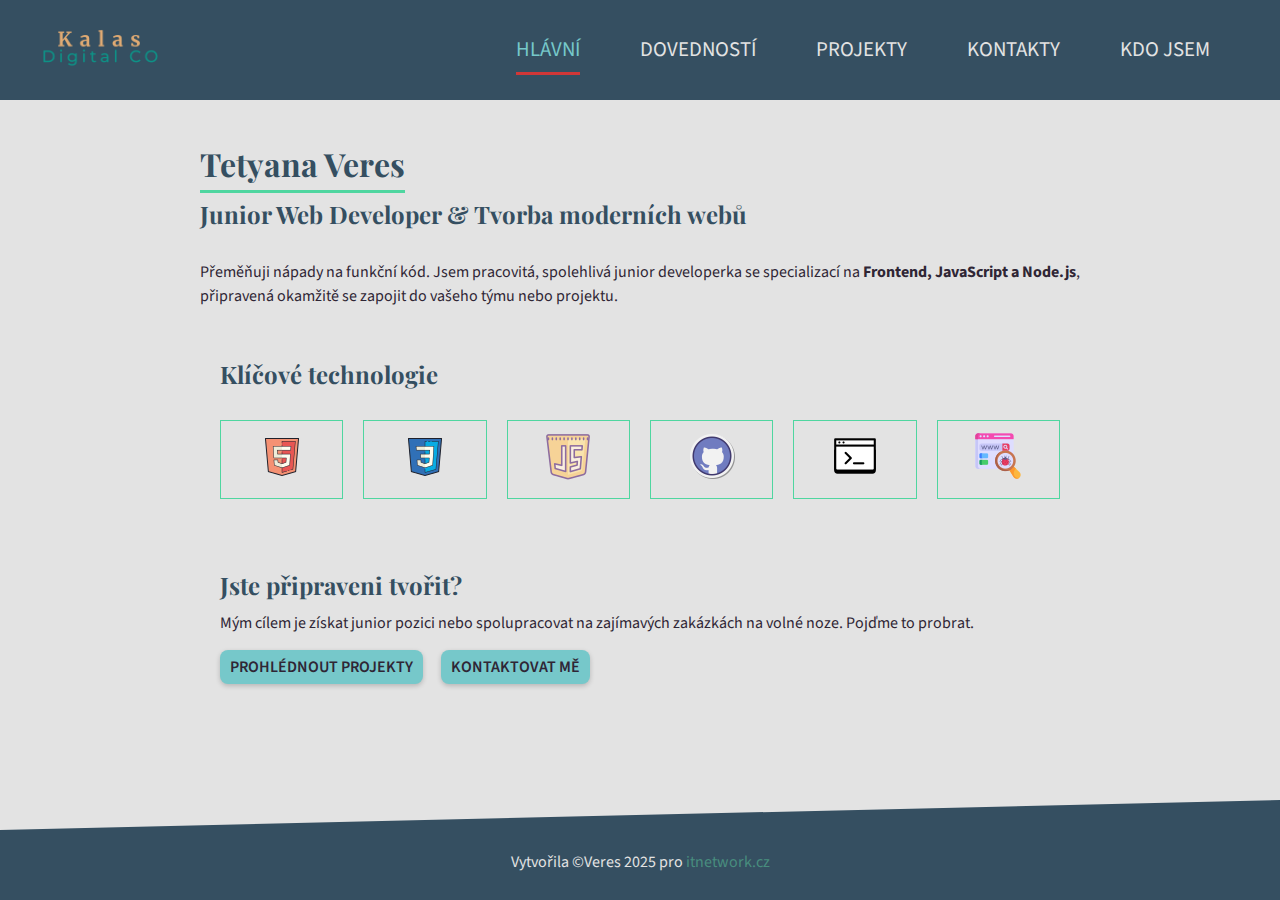
<file: index.html>
<!DOCTYPE html>
<html lang="cs">
<head>
	<meta charset="UTF-8">
	<meta name="viewport" content="width=device-width, initial-scale=1.0">
	<!--META-PRO-SEO-->
	<meta name="description" content="osobní portfolio Tetyany Veres - junior developerky webdesignerky.">
	<meta name="author" content="Tetyana Veres">
	<link rel="shortcut icon" href="/media/star-one.png">
	<!--GOOGLE-FONTS-LINKS-->
	<link rel="preconnect" href="https://fonts.googleapis.com">
	<link rel="preconnect" href="https://fonts.gstatic.com" crossorigin>
	<link href="https://fonts.googleapis.com/css2?family=Playfair+Display:ital,wght@0,400..900;1,400..900&display=swap" rel="stylesheet">
	<link href="https://fonts.googleapis.com/css2?family=Source+Sans+3:ital,wght@0,200..900;1,200..900&display=swap" rel="stylesheet">
	<!--STYLE-CSS-LINK-->
	<link rel="stylesheet" href="/style.css">
	<!--PAGE-TITLE-->
	<title>Home</title>
</head>
<body>
  <header class="menu-header">
    <div class="logos">
      <a href="/index.html"><img id="logo" src="/media/logo-colors-transp.png" alt="logo"></a>
    </div>
    <!--MENU-BAR-SECTION-->
    <nav class="menu">
      <ul>
        <li class="active"><a href="/index.html">Hlávní</a></li>
        <li><a href="/skills.html">Dovedností</a></li>
        <li><a href="/projects.html">Projekty</a></li>
        <li><a href="/contact.html">Kontakty</a></li>
        <li><a href="/about.html">Kdo jsem</a></li>
      </ul>
    </nav> 
  </header>

  <!--MAIN-SECTION-->
  <main>
  <article>
    <header class="left">
      <h1>Tetyana Veres</h1>
      <h2>Junior Web Developer & Tvorba moderních webů</h2>
    </header>
  <section class="about-content">
    <p>Přeměňuji nápady na funkční kód. Jsem pracovitá, spolehlivá junior developerka se specializací na <strong>Frontend, JavaScript a Node.js</strong>, připravená okamžitě se zapojit do vašeho týmu nebo projektu.</p>
  </section>

  <section>
    <article>
      <h2>Klíčové technologie</h2>
      <div class="skills-flex">
        <div class="skill-item">
        <img src="/media/icons8-html-50.png" alt="avatar HTML">
        </div>
        <div class="skill-item">
        <img src="/media/icons8-css-50-2.png" alt="avatar CSS">
        </div>
        <div class="skill-item">
        <img src="/media/icons8-javascript-50.png" alt="">
        </div>
        <div class="skill-item">
        <img src="/media/icons8-git-50-2.png" alt="avatar HTML">
        </div>
        <div class="skill-item">
        <img src="/media/icons8-terminal-50-2.png" alt="avatar CSS">
        </div>
        <div class="skill-item">
        <img src="/media/icons8-debugging-50-2.png" alt="">
        </div>
      </div>
  </section>

  <section>
    <article>
      <h2>Jste připraveni tvořit?</h2>
      <p>Mým cílem je získat junior pozici nebo spolupracovat na zajímavých zakázkách na volné noze. Pojďme to probrat.</p>
      <a href="/projects.html" id="btng" class="btn_tab">PROHLÉDNOUT PROJEKTY</a>

      <a href="/contact.html" class="btn_tab">KONTAKTOVAT MĚ</a>
    </article>

    
    
  </section>

  </article>
  </main>
  
  <footer>
    <p>Vytvořila &copy;Veres 2025 pro <a href="https://itnetwork.cz">itnetwork.cz</a></p>
  </footer>
</body>
</html>
</file>
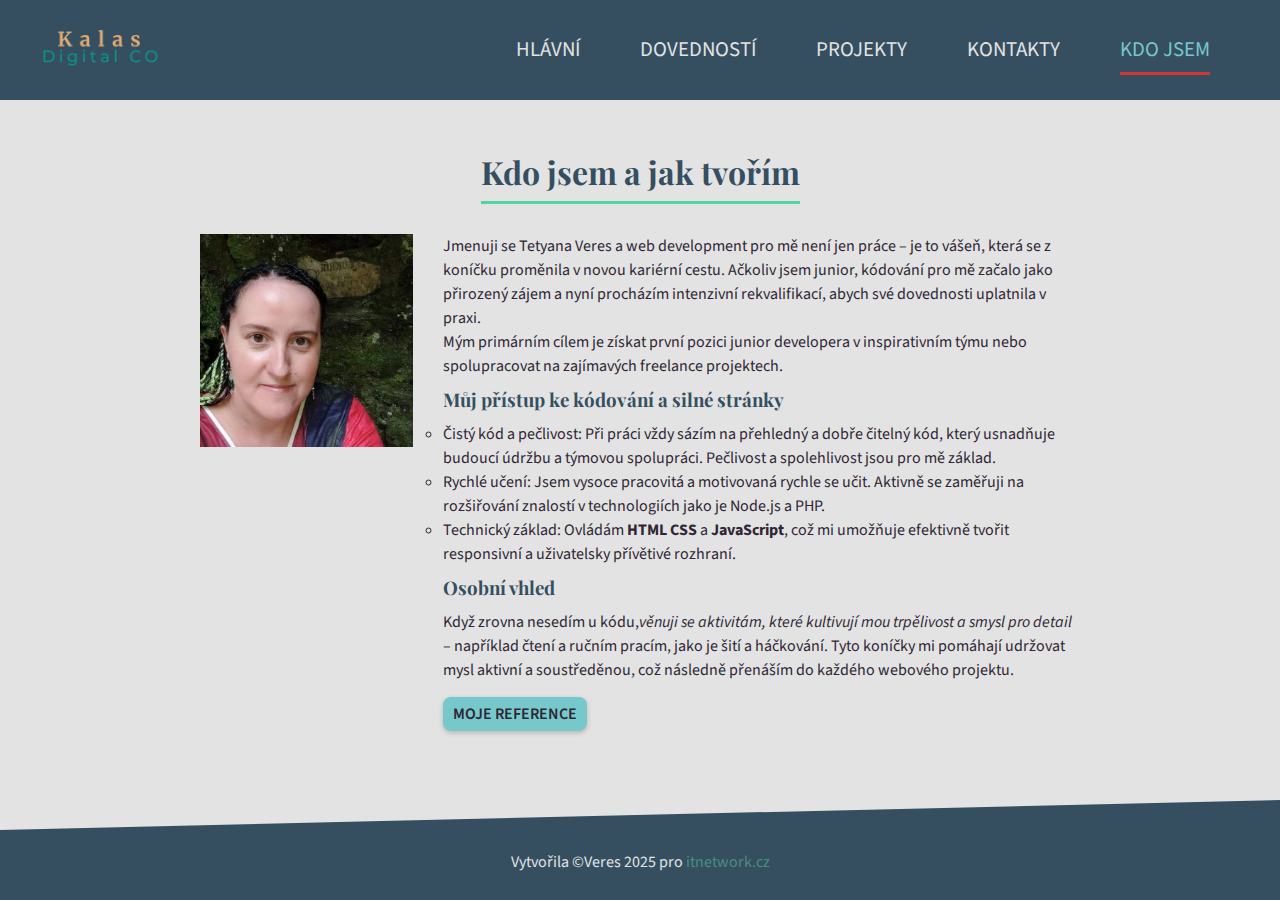
<file: about.html>
<!DOCTYPE html>
<html lang="cs">
<head>
	<meta charset="UTF-8">
	<meta name="viewport" content="width=device-width, initial-scale=1.0">
	<!--META-PRO-SEO-->
	<meta name="description" content="osobní portfolio Tetyany Veres - junior developerky webdesignerky.">
	<meta name="author" content="Tetyana Veres">
	<link rel="shortcut icon" href="/media/star-one.png">
	<!--GOOGLE-FONTS-LINKS-->
	<link rel="preconnect" href="https://fonts.googleapis.com">
	<link rel="preconnect" href="https://fonts.gstatic.com" crossorigin>
	<link href="https://fonts.googleapis.com/css2?family=Playfair+Display:ital,wght@0,400..900;1,400..900&display=swap" rel="stylesheet">
	<link rel="preconnect" href="https://fonts.googleapis.com">
	<link rel="preconnect" href="https://fonts.gstatic.com" crossorigin>
	<link href="https://fonts.googleapis.com/css2?family=Source+Sans+3:ital,wght@0,200..900;1,200..900&display=swap" rel="stylesheet">
	<!--STYLE-CSS-LINK-->
	<link rel="stylesheet" href="/style.css">
	<!--PAGE-TITLE-->
	<title>O Mně</title>
</head>
<body>
  <header class="menu-header">
    <div class="logos">
      <a href="/index.html"><img id="logo" src="/media/logo-colors-transp.png" alt="logo"></a>
    </div>
    <!--MENU-BAR-SECTION-->
    <nav class="menu">
      <ul>
        <li><a href="/index.html">Hlávní</a></li>
        <li><a href="/skills.html">Dovedností</a></li>
        <li><a href="/projects.html">Projekty</a></li>
        <li><a href="/contact.html">Kontakty</a></li>
        <li class="active"><a href="/about.html">Kdo jsem</a></li>
      </ul>
    </nav> 
  </header>
  <!--MAIN-SECTION-->
  <main>
    <article>
      <header class="article-header">
        <h1>Kdo jsem a jak tvořím</h1>
      </header>
    
    <section class="about-content">
      <div class="about-image">
        <img class="avatar" src="/media/ja.jpg" alt="avatar developera">
      </div>
      <div class="about-text">
      <p>Jmenuji se Tetyana Veres a web development pro mě není jen práce – je to vášeň, která se z koníčku proměnila v novou kariérní cestu. Ačkoliv jsem junior, kódování pro mě začalo jako přirozený zájem a nyní procházím intenzivní rekvalifikací, abych své dovednosti uplatnila v praxi.</p>
      <p>Mým primárním cílem je získat první pozici junior developera v inspirativním týmu nebo spolupracovat na zajímavých freelance projektech.</p>
      <h3>Můj přístup ke kódování a silné stránky</h3>
        <ul class="skill-set-list">
          <li>Čistý kód a pečlivost: Při práci vždy sázím na přehledný a dobře čitelný kód, který usnadňuje budoucí údržbu a týmovou spolupráci. Pečlivost a spolehlivost jsou pro mě základ.</li>
          <li>Rychlé učení: Jsem vysoce pracovitá a motivovaná rychle se učit. Aktivně se zaměřuji na rozšiřování znalostí v technologiích jako je Node.js a PHP.</li>
          <li>Technický základ: Ovládám <strong>HTML</strong> <strong>CSS</strong> a <strong>JavaScript</strong>, což mi umožňuje efektivně tvořit responsivní a uživatelsky přívětivé rozhraní.</li>
        </ul>

      <h3>Osobní vhled</h3>
      <p>Když zrovna nesedím u kódu,<em>věnuji se aktivitám, které kultivují mou trpělivost a smysl pro detail</em> – například čtení a ručním pracím, jako je šití a háčkování. Tyto koníčky mi pomáhají udržovat mysl aktivní a soustředěnou, což následně přenáším do každého webového projektu.</p>

      

       <!--button–link both beautiful and accessible-->
      <a href="/projects.html" class="btn_tab">Moje reference</a>

      </div> 
      
    </section>
    </article>
  </main>
 
  
  <footer>
    <p>Vytvořila &copy;Veres 2025 pro <a href="https://itnetwork.cz">itnetwork.cz</a></p>
  </footer>
</body>
</html>
</file>
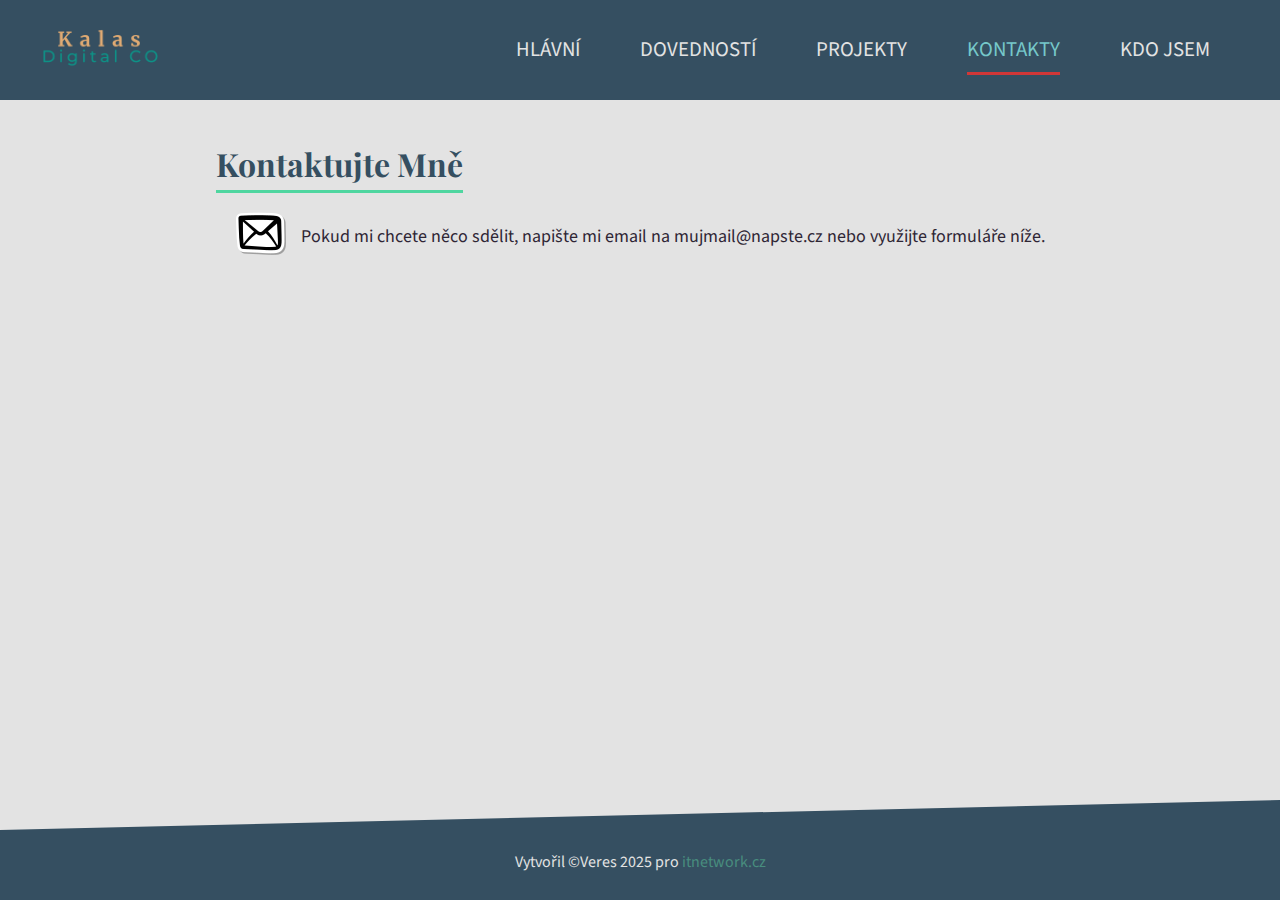
<file: contact.html>
<!DOCTYPE html>
<html lang="cs">
<head>
	<meta charset="UTF-8">
	<meta name="viewport" content="width=device-width, initial-scale=1.0">
	<!--META-PRO-SEO-->
	<meta name="description" content="osobní portfolio Tetyany Veres - junior developerky webdesignerky.">
	<meta name="author" content="Tetyana Veres">
	<link rel="shortcut icon" href="/media/star-one.png">
	<!--GOOGLE-FONTS-LINKS-->
	<link rel="preconnect" href="https://fonts.googleapis.com">
	<link rel="preconnect" href="https://fonts.gstatic.com" crossorigin>
	<link href="https://fonts.googleapis.com/css2?family=Playfair+Display:ital,wght@0,400..900;1,400..900&display=swap" rel="stylesheet">
	<link rel="preconnect" href="https://fonts.googleapis.com">
	<link rel="preconnect" href="https://fonts.gstatic.com" crossorigin>
	<link href="https://fonts.googleapis.com/css2?family=Source+Sans+3:ital,wght@0,200..900;1,200..900&display=swap" rel="stylesheet">
	<!--STYLE-CSS-LINK-->
	<link rel="stylesheet" href="/style.css">
	<!--PAGE-TITLE-->
	<title>Kontakty</title>
</head>
<body>
  <header class="menu-header">
    <div class="logos">
      <a href="/index.html"><img id="logo" src="/media/logo-colors-transp.png" alt="logo"></a>
    </div>
    <!--MENU-BAR-SECTION-->
    <nav class="menu">
      <ul>
        <li><a href="/index.html">Hlávní</a></li>
        <li><a href="/skills.html">Dovedností</a></li>
        <li><a href="/projects.html">Projekty</a></li>
        <li class="active"><a href="/contact.html">Kontakty</a></li>
        <li><a href="/about.html">Kdo jsem</a></li>
      </ul>
    </nav>   
  </header>
  <!--MAIN-SECTION-->
  <main>
    <article>
      <header>
        <h1>Kontaktujte Mně</h1>
      </header>

      <section>
        <div class="contact-intro">
        <p class="left">
        <img src="/media/icons8-email-50.png" alt="email">
        </p>
        <p class="mail">Pokud mi chcete něco sdělit, napište mi email na mujmail@napste.cz nebo využijte formuláře níže.</p>
        </div>
        
        <div class="contact-form center">
          <!-- itnetwork.cz MAILFORM -->
        
          <iframe frameborder="0" scrolling="no" width="500px" height="220px"
          src="https://www.itnetwork.cz/api/Service-MailForm/69308abfd19124.98306186">
          </iframe>
         <!-- itnetwork.cz MAILFORM END -->
        </div>
        
      </section>
    </article>
  </main>
  
  <footer>
    <p>Vytvořil &copy;Veres 2025 pro <a href="https://itnetwork.cz">itnetwork.cz</a></p>
  </footer>
</body>
</html>
</file>
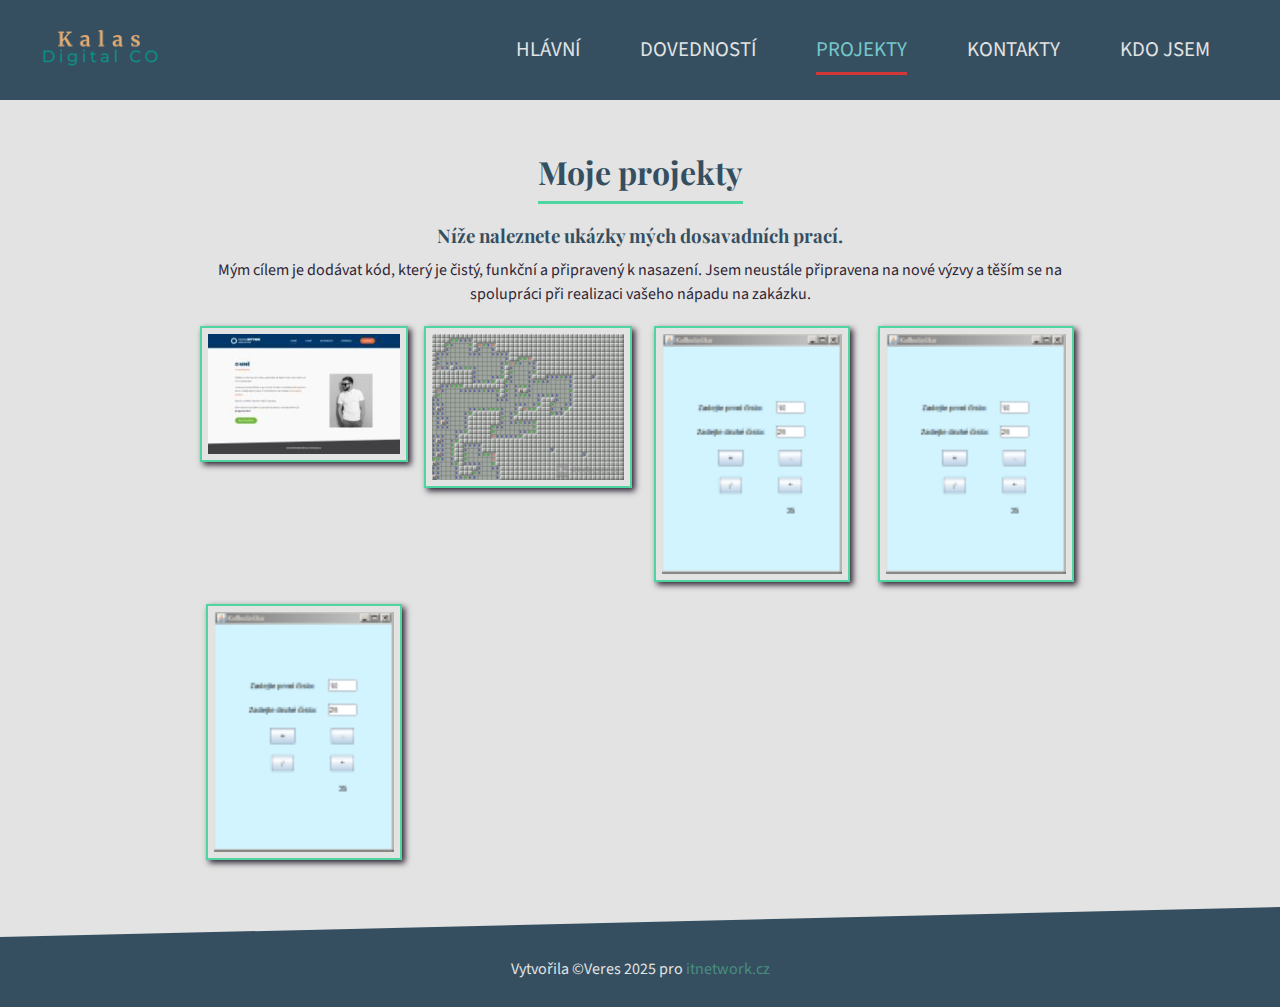
<file: projects.html>
<!DOCTYPE html>
<html lang="cs">
<head>
	<meta charset="UTF-8">
	<meta name="viewport" content="width=device-width, initial-scale=1.0">
	<!--META-PRO-SEO-->
	<meta name="description" content="osobní portfolio Tetyany Veres - junior developerky webdesignerky.">
	<meta name="author" content="Tetyana Veres">
	<link rel="shortcut icon" href="/media/star-one.png">
	<!--GOOGLE-FONTS-LINKS-->
	<link rel="preconnect" href="https://fonts.googleapis.com">
	<link rel="preconnect" href="https://fonts.gstatic.com" crossorigin>
	<link href="https://fonts.googleapis.com/css2?family=Playfair+Display:ital,wght@0,400..900;1,400..900&display=swap" rel="stylesheet">
	<link rel="preconnect" href="https://fonts.googleapis.com">
	<link rel="preconnect" href="https://fonts.gstatic.com" crossorigin>
	<link href="https://fonts.googleapis.com/css2?family=Source+Sans+3:ital,wght@0,200..900;1,200..900&display=swap" rel="stylesheet">
	<!--STYLE-CSS-LINK-->
	<link rel="stylesheet" href="/css/lightbox.min.css">
	<link rel="stylesheet" href="/style.css">
	<!--PAGE-TITLE-->
	<title>Projecty</title>
</head>
<body>
  <header class="menu-header">
    <div class="logos">
      <a href="/index.html"><img id="logo" src="/media/logo-colors-transp.png" alt="logo"></a>
    </div>
    <!--MENU-BAR-SECTION-->
    <nav class="menu">
      <ul>
        <li><a href="/index.html">Hlávní</a></li>
        <li><a href="/skills.html">Dovedností</a></li>
        <li class="active"><a href="/projects.html">Projekty</a></li>
        <li><a href="/contact.html">Kontakty</a></li>
        <li><a href="/about.html">Kdo jsem</a></li>
      </ul>
    </nav> 
  </header>

  <!--MAIN-SECTION-->
  <main>
  <article>
    <header class="article-header">
      <h1>Moje projekty</h1>
    </header>
    
    <section>
      <h3 class="center">Níže naleznete ukázky mých dosavadních prací.</h3>
      <p class="center">Mým cílem je dodávat kód, který je čistý, funkční a připravený k nasazení. Jsem neustále připravena na nové výzvy a těším se na spolupráci při realizaci vašeho nápadu na zakázku.</p>
      
      <div id="projects">
        <a href="/images/star-one.png" title="web v HTML" rel="lightbox[projects]">
          <img src="/media/hobi_web.jpg" alt="web v HTML">
        </a>
        <a href="/images/star-sky-one.png" title="miny v pascalu" rel="lightbox[projects]">
          <img src="/media/miny_pascal.png" alt="miny v pascalu">
        </a>
        <a href="/images/star-two.png" title="kalkulačka v Javě" rel="lightbox[projects]">
          <img src="/media/kalkulacka_java.png" alt="kalkulačka v Javě">
        </a>
        <a href="/images/star-two.png" title="kalkulačka v Javě" rel="lightbox[projects]">
          <img src="/media/kalkulacka_java.png" alt="kalkulačka v Javě">
        </a>
        <a href="/images/star-two.png" title="kalkulačka v Javě" rel="lightbox[projects]">
          <img src="/media/kalkulacka_java.png" alt="kalkulačka v Javě">
        </a>
      </div>
    </section>
  </article>
  </main>
  
  <script src="js/lightbox-plus-jquery.min.js"></script>
  <script src="js/lightbox.min.js"></script>
  <footer>
   <p>Vytvořila &copy;Veres 2025 pro <a href="https://itnetwork.cz">itnetwork.cz</a></p>
  </footer>
</body>
</html>
</file>
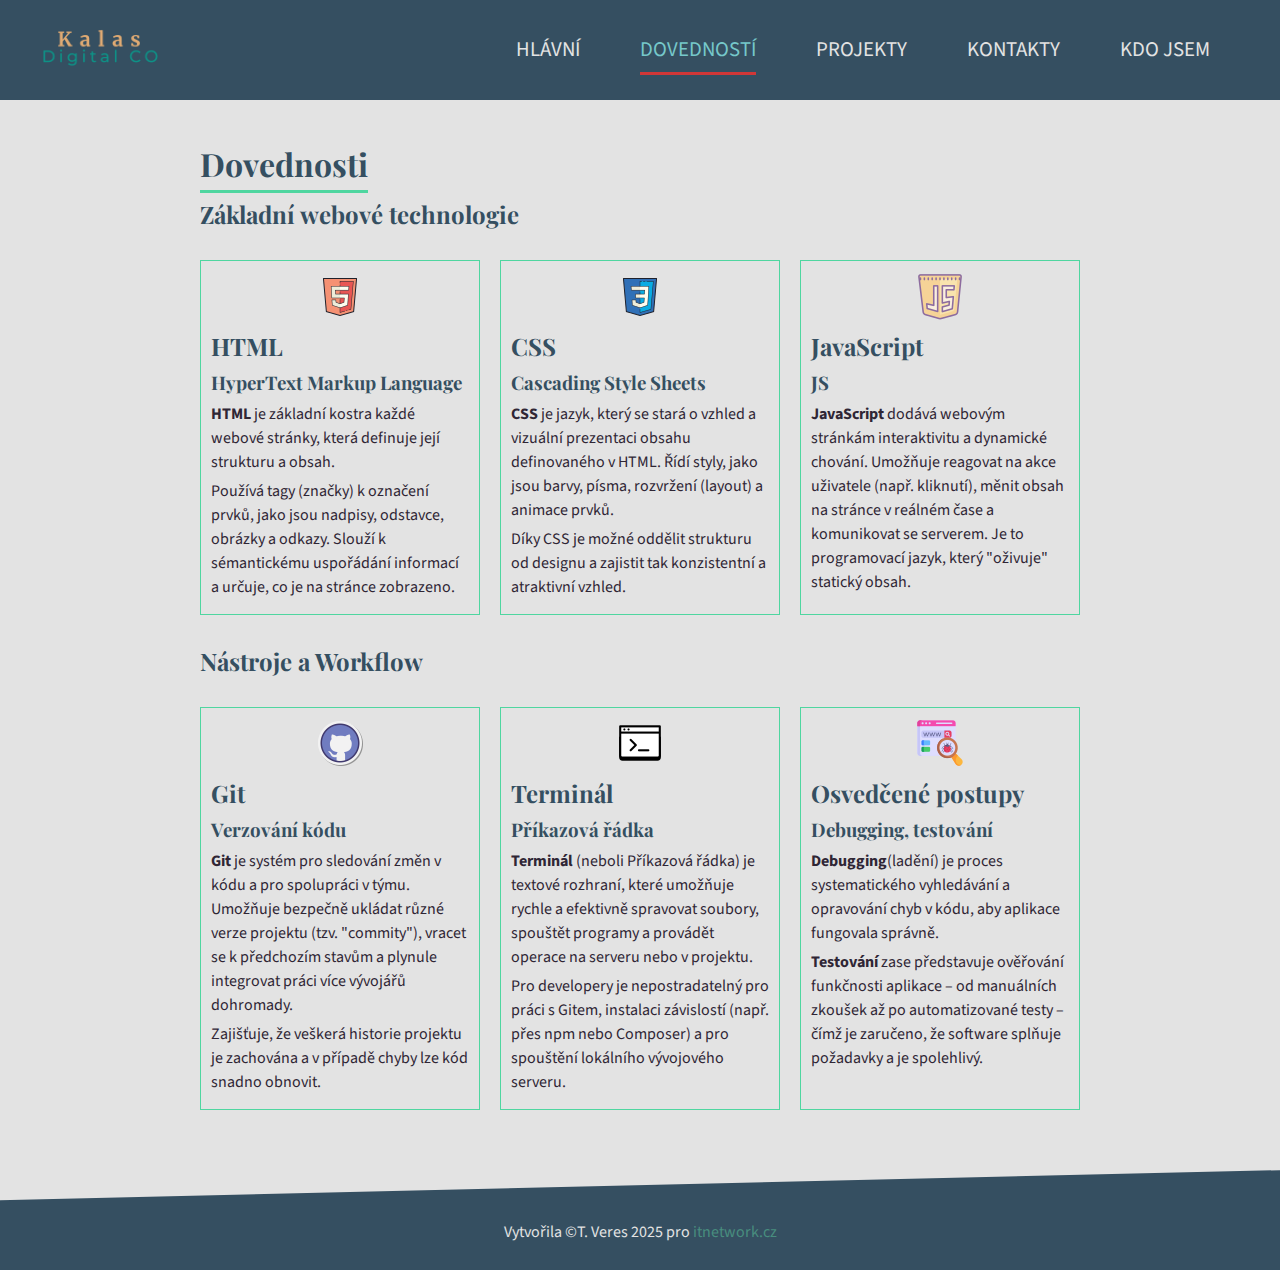
<file: skills.html>
<!DOCTYPE html>
<html lang="cs">
<head>
	<meta charset="UTF-8">
	<meta name="viewport" content="width=device-width, initial-scale=1.0">
	<!--META-PRO-SEO-FAVICON-->
	<meta name="description" content="osobní portfolio Tetyany Veres - junior developerky webdesignerky.">
	<meta name="author" content="Tetyana Veres">
	<link rel="shortcut icon" href="/media/star-one.png">
	<!--GOOGLE-FONTS-LINKS-->
	<link rel="preconnect" href="https://fonts.googleapis.com">
	<link rel="preconnect" href="https://fonts.gstatic.com" crossorigin>
	<link href="https://fonts.googleapis.com/css2?family=Playfair+Display:ital,wght@0,400..900;1,400..900&display=swap" rel="stylesheet">
	<link rel="preconnect" href="https://fonts.googleapis.com">
	<link rel="preconnect" href="https://fonts.gstatic.com" crossorigin>
	<link href="https://fonts.googleapis.com/css2?family=Source+Sans+3:ital,wght@0,200..900;1,200..900&display=swap" rel="stylesheet">
	<!--STYLE-CSS-LINK-->
	<link rel="stylesheet" href="/style.css">
	<!--PAGE-TITLE-->
	<title>Home</title>
</head>
<body>
  <header class="menu-header">
    <div class="logos">
      <a href="/index.html"><img id="logo" src="/media/logo-colors-transp.png" alt="logo"></a>
    </div>
    <!--MENU-BAR-SECTION-->
    <nav class="menu">
      <ul>
        <li><a href="/index.html">Hlávní</a></li>
        <li class="active"><a href="/skills.html">Dovedností</a></li>
        <li><a href="/projects.html">Projekty</a></li>
        <li><a href="/contact.html">Kontakty</a></li>
        <li><a href="/about.html">Kdo jsem</a></li>
      </ul>
    </nav> 
  </header>
  <!--MAIN-CONTENT-SECTION-->
  <main>
    <article>
      <h1>Dovednosti</h1>
      <h2>Základní webové technologie</h2>
      <div class="skills-flex">
        <div class="skill-item">
        <img src="/media/icons8-html-50.png" alt="avatar HTML">
          <h2>HTML</h2>
            <h3>HyperText Markup Language</h3>
            <p><strong>HTML</strong> je základní kostra každé webové stránky, která definuje její strukturu a obsah.</p>
            <p>Používá tagy (značky) k označení prvků, jako jsou nadpisy, odstavce, obrázky a odkazy. Slouží k sémantickému uspořádání informací a určuje, co je na stránce zobrazeno.</p>
        </div>
        <div class="skill-item">
        <img src="/media/icons8-css-50-2.png" alt="avatar CSS">
          <h2>CSS</h2>
            <h3>Cascading Style Sheets</h3>
            <p><strong>CSS</strong> je jazyk, který se stará o vzhled a vizuální prezentaci obsahu definovaného v HTML. Řídí styly, jako jsou barvy, písma, rozvržení (layout) a animace prvků.</p>
            <p>Díky CSS je možné oddělit strukturu od designu a zajistit tak konzistentní a atraktivní vzhled.</p>
        </div>
        <div class="skill-item">
        <img src="/media/icons8-javascript-50.png" alt="">
          <h2>JavaScript</h2>
            <h3>JS</h3>
            <p><strong>JavaScript</strong> dodává webovým stránkám interaktivitu a dynamické chování. Umožňuje reagovat na akce uživatele (např. kliknutí), měnit obsah na stránce v reálném čase a komunikovat se serverem. Je to programovací jazyk, který "oživuje" statický obsah.</p>
        </div>
      </div>

      <h2>Nástroje a Workflow</h2>
      <div class="skills-flex">
        <div class="skill-item">
        <img src="/media/icons8-git-50-2.png" alt="avatar HTML">
          <h2>Git</h2>
            <h3>Verzování kódu</h3>
            <p><strong>Git</strong> je systém pro sledování změn v kódu a pro spolupráci v týmu. Umožňuje bezpečně ukládat různé verze projektu (tzv. "commity"), vracet se k předchozím stavům a plynule integrovat práci více vývojářů dohromady. </p>
            <p>Zajišťuje, že veškerá historie projektu je zachována a v případě chyby lze kód snadno obnovit.</p>
        </div>
        <div class="skill-item">
        <img src="/media/icons8-terminal-50-2.png" alt="avatar CSS">
          <h2>Terminál</h2>
            <h3>Příkazová řádka</h3>
            <p><strong>Terminál</strong> (neboli Příkazová řádka) je textové rozhraní, které umožňuje rychle a efektivně spravovat soubory, spouštět programy a provádět operace na serveru nebo v projektu.</p>
            <p>Pro developery je nepostradatelný pro práci s Gitem, instalaci závislostí (např. přes npm nebo Composer) a pro spouštění lokálního vývojového serveru.</p>
        </div>
        <div class="skill-item">
        <img src="/media/icons8-debugging-50-2.png" alt="">
          <h2>Osvedčené postupy</h2>
            <h3>Debugging, testování</h3>
            <p><strong>Debugging</strong>(ladění) je proces systematického vyhledávání a opravování chyb v kódu, aby aplikace fungovala správně.</p>
            <p><strong>Testování</strong> zase představuje ověřování funkčnosti aplikace – od manuálních zkoušek až po automatizované testy – čímž je zaručeno, že software splňuje požadavky a je spolehlivý.</p>
        </div>
      </div>
    </article>
  </main>
  <footer>
    <p>Vytvořila &copy;T. Veres 2025 pro <a href="https://itnetwork.cz">itnetwork.cz</a></p>
  </footer>
</body>
</html>
</file>
<file: style.css>
*{
  margin: 0;
  padding: 0;
  box-sizing: border-box;
}
html,
body{
  height: 100%;
}
:root{
  --viridian: #488d7e;
  --blackcurrant: #2f2635;
  --pickled-bluewood: #354f61;
  --monte-carlo: #76c8ca;
  --shamrock: #4fd6a0;
  --persian-red: #d13737;
  --bgcolor-one: #E3E3E3;
  
  --font-h: "Playfair Display", serif;
  --font-p: "Source Sans 3", sans-serif;
}
body{
  font-family: var(--font-p);
  line-height: 1.5;
  color: var(--blackcurrant);
  background-color: var(--bgcolor-one);
  display: flex;
  flex-direction: column;
  padding-top: 100px;/*use for menu positition - fixed!*/
  min-width: 960px;
}
h1,
h2,
h3{
  padding: 8px 0;
  font-family: var(--font-h);
  color: var(--pickled-bluewood);
}
p{
  font-size: 16px;
}
a{
  text-decoration: none;
  color: var(--viridian);
}
ol,
ul{
  list-style: none;
}
main{
  flex-grow: 1;
  max-width: 960px;
  margin: 0 auto;
  padding: 20px;
}
article{
  padding: 20px;
  /*border-bottom: 2px solid var(--pickled-bluewood);*/
}
article h1{
  border-bottom: 3px solid var(--shamrock);
  max-width: max-content;
  margin-bottom: 10px;
  display: inline;
  padding-bottom: 5px;
}
.article-header{
  display: flex;
  align-items: center;
  justify-content: center; /* Vycentruje nadpis s ikonou */
  gap: 10px;
 padding: 0 20px;
}
/* Nové Flexbox styly pro sekci O mně */
.about-content {
  display: flex;
  gap: 30px; /* Mezera mezi textem a obrázkem */
  align-items: flex-start; /* Zarovná text a obrázek nahoře */
  padding: 20px 0;
}

.about-text {
  flex: 3; /* Text zabere 3/4 prostoru */
}

.about-image {
  flex: 1; /* Obrázek zabere 1/4 prostoru */
  text-align: right;
}

.about-image img {
  max-width: 100%;
  height: auto;
  display: block;
}
/*-----------------------------------------------------------------------------------------------------------------------------*/
.btn_tab {
  display: inline-block;
  text-decoration: none;
  color: var(--blackcurrant);
  background-color: var(--monte-carlo);
  padding: 5px 10px;
  margin-top: 15px;
  border-radius: 8px;
  font-weight: 600;
  text-transform: uppercase;
  transition: all 0.3s ease;
  box-shadow: 0 2px 5px rgba(0, 0, 0, 0.2);
}

/* Hover effect */
.btn_tab:hover {
  color: var(--bgcolor-one);
  background-color: var(--viridian);
  transform: translateY(-3px);
  box-shadow: 0 5px 15px rgba(0, 0, 0, 0.3);
}

/* Focus-visible: only shows when using keyboard (not mouse) */
.btn_tab:focus-visible {
  outline: 3px solid var(--viridian);
  outline-offset: 4px;
}
#btng{
  margin-right: 15px;
}
/*-------------------------------------------------------------------------------------------------------*/
.menu-header{
  height: 100px;
  width: 100%;
  background-color: var(--pickled-bluewood);
  display: flex;
  justify-content: space-between;
  align-items: center;
  padding: 0 40px;
  position: fixed;
  z-index: 1;
  top: 0;
}
.menu-header a{
  color: var(--bgcolor-one);
  padding: 8px 0;
  text-transform: uppercase;
}
.menu-header a:hover,
.active a{
  border-bottom: 3px solid var(--persian-red);
  transform: translateY(-3px);
  color: var(--monte-carlo);
}
#logo{
  max-width: 120px;
  flex-direction: column;
  justify-content: center;
}
nav ul{
  height: 100%;
  display: flex;
  align-items: center;
}
nav ul li{
  padding: 0 25px;
  margin: 0 5px;
  font-size: 1.3rem;
  line-height: 3rem;
}

footer{
  box-sizing: border-box;
  text-align: center;
  height: 100px;
  color: var(--bgcolor-one);
  background-color: var(--pickled-bluewood);
  padding: 50px 0 50px 0;
  clip-path: polygon(0 30px, 100% 0, 100% 105%, 0 105%);
}

.left{
  padding: 0;
}
.mail{
  font-size: 18px;
}
/* Styly pro zarovnání ikony a textu vedle sebe */
.contact-intro {
    display: flex; 
    align-items: center; /* Vertikální zarovnání ikony a textu na střed */
    gap: 15px; /* Mezera mezi ikonou a textem */
    padding: 20px;
    
    /* Centrování celého bloku na stránce (pokud to <main> sám nezařídí) */
    justify-content: center;
}
/* Centrování iframe formuláře */
.contact-form {
    padding-top: 20px;
    text-align: center; /* Centruje formulář uvnitř bloku */
}
.center{
  text-align: center;
}
/*-------------------------------------------------------------------------------------------------------*/
/* 2. Nové styly Flexbox kontejneru */
.skills-flex {
    display: flex; /* Zapne Flexbox pro rozložení */
    gap: 20px;     /* Mezera mezi jednotlivými položkami */
    padding: 20px 0;
}

/* 3. Styly pro jednotlivé položky */
.skill-item {
    /* Zajištění stejné šířky pro všechny 3 prvky */
    flex-basis: 33.33%; 
    
    /* Nahrazuje border-collapse a vertical-align: top */
    border: 1px solid var(--shamrock); 
    padding: 10px;
    
    /* Centruje obsah v rámci položky */
    text-align: center; 
}

/* 4. Oprava zarovnání textu, aby se text necentroval, ale zarovnával doleva */
.skill-item h2,
.skill-item h3,
.skill-item p {
    text-align: left;
    padding: 0 0 5px 0; /* Odstraní původní padding z h1, h2, h3 globálního selektoru */
}
/*---------------------------------------------------------------------------------------------*/
#projects{
  display: flex;
  padding-top: 20px;
  flex-wrap: wrap;
  justify-content: space-between; /* Zarovnáme na začátek */
  gap: 15px;             /* Menší mezera (např. 15px) */
}
#projects a{
  flex-grow: 0;
  flex-shrink: 0;
  flex-basis: calc(25% - 12px);/* Pro 4 položky: 100% / 4 = 25%. Odečteme malou část pro mezery.Ponecháme malý prostor pro mezery gap: 15px */
  margin: 0;
  text-align: center;
}
#projects a img{
  border: 2px solid var(--shamrock);
  padding: 6px;
  box-shadow: 3px 3px 6px var(--blackcurrant);
  /* Aby se miniatura nepřetáhla na 25% šířky položky */
  width: auto;
  /* Ponechte, aby se obrázek nedostal mimo <a> kontejner */
  max-width: 100%; 
  height: auto;
}

.skill-set-list{
  list-style: circle;
}
</file>
